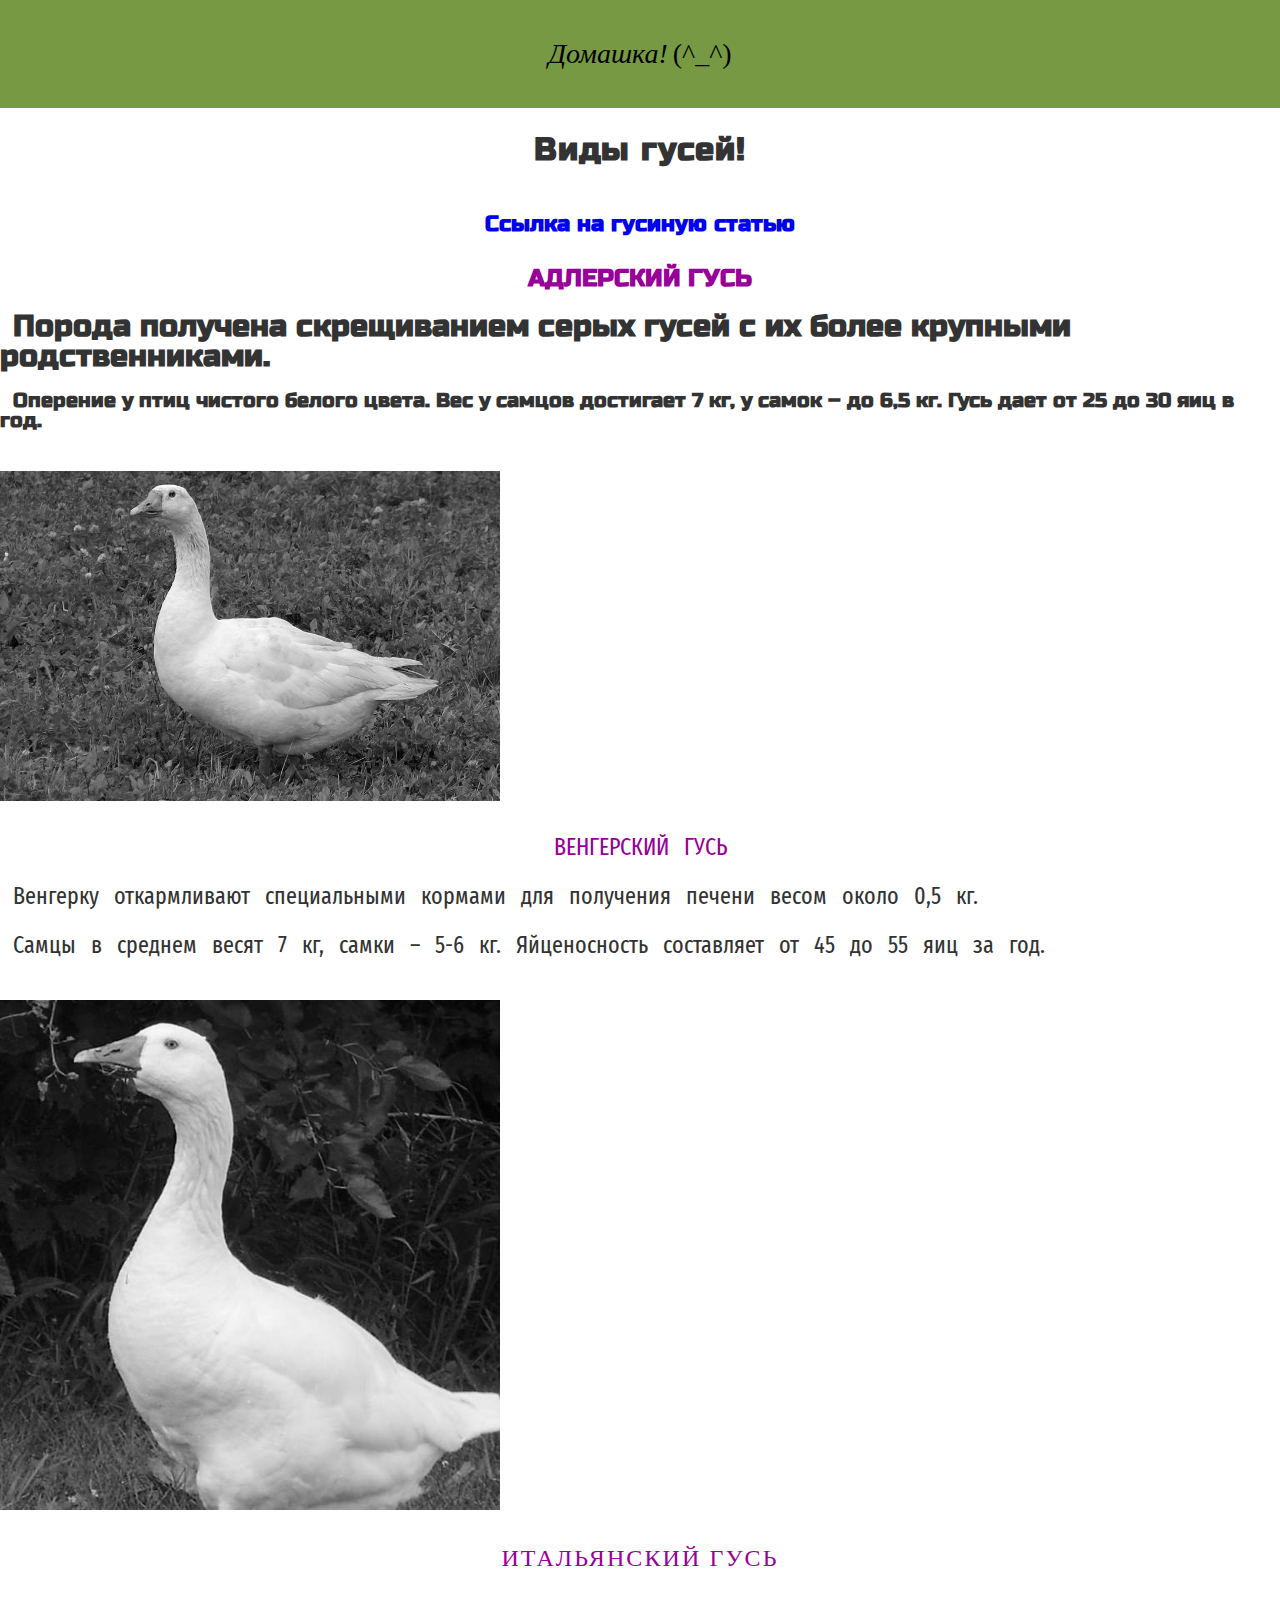
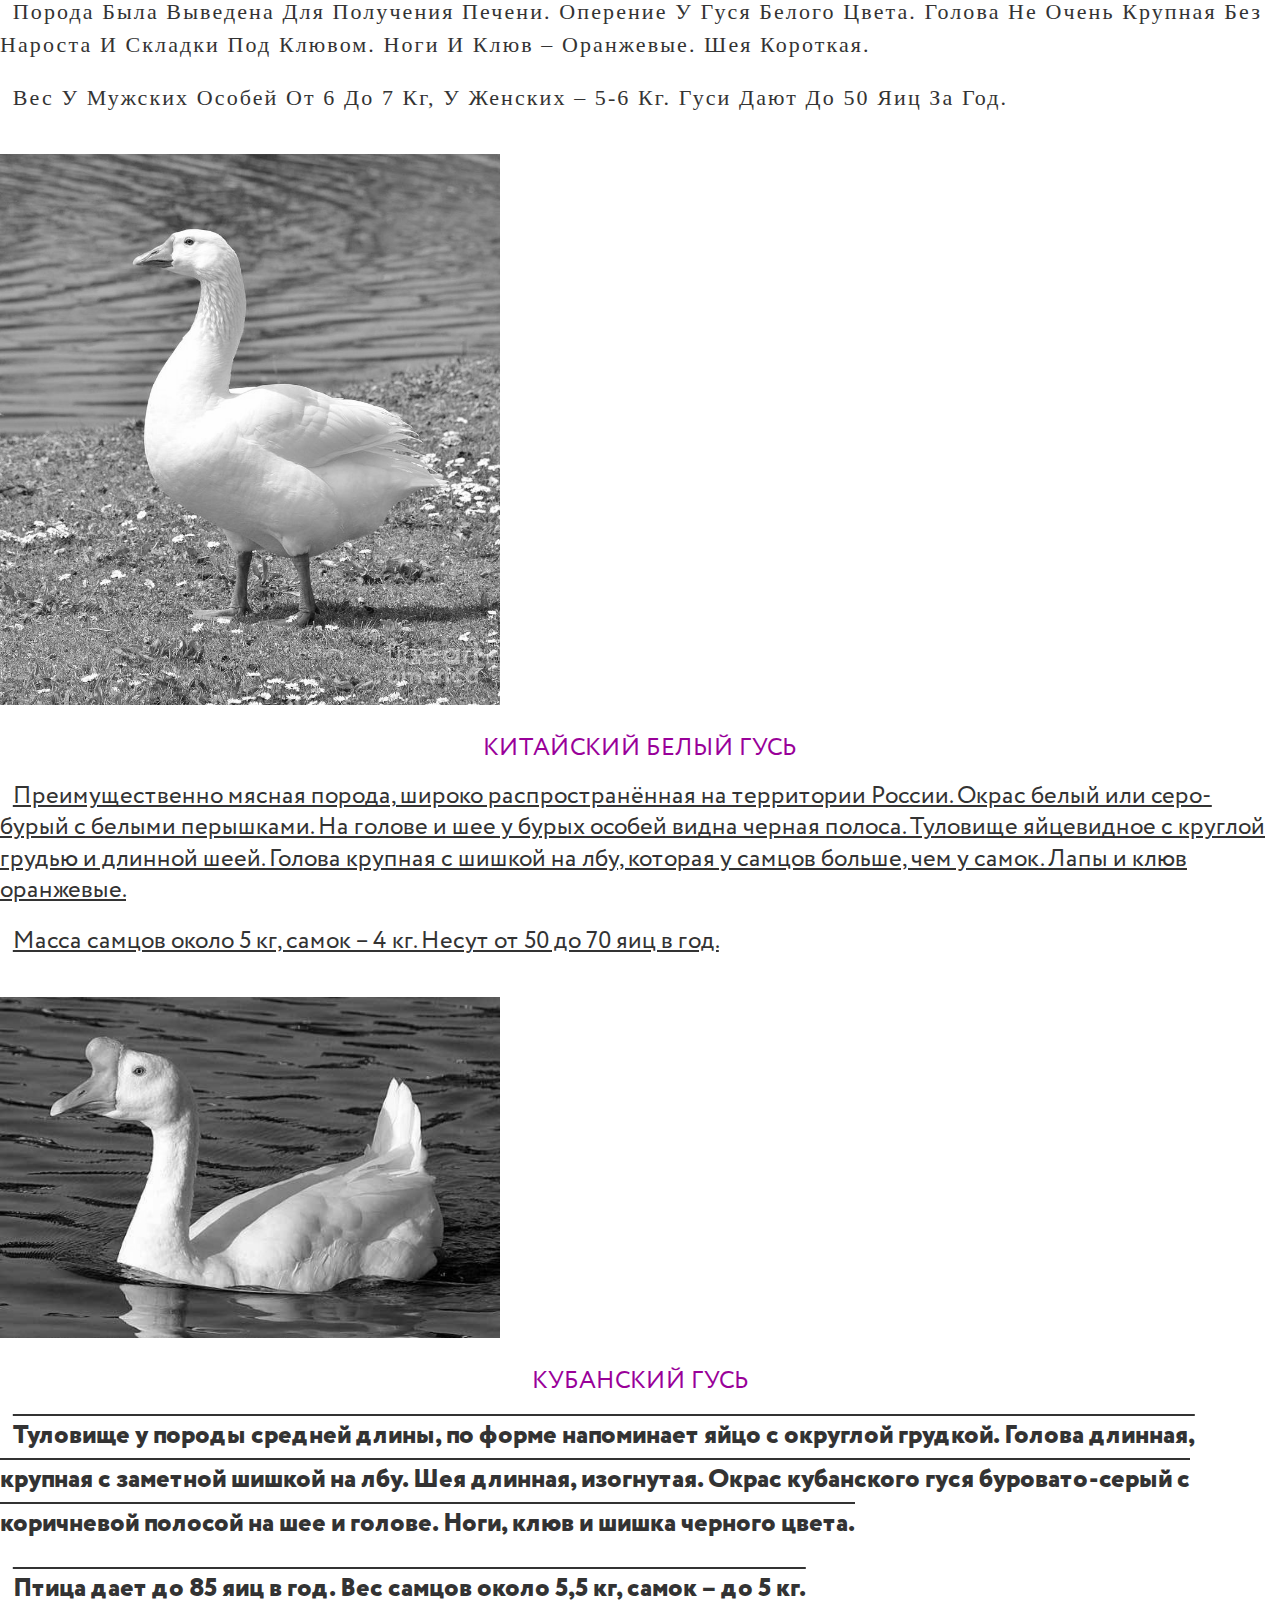
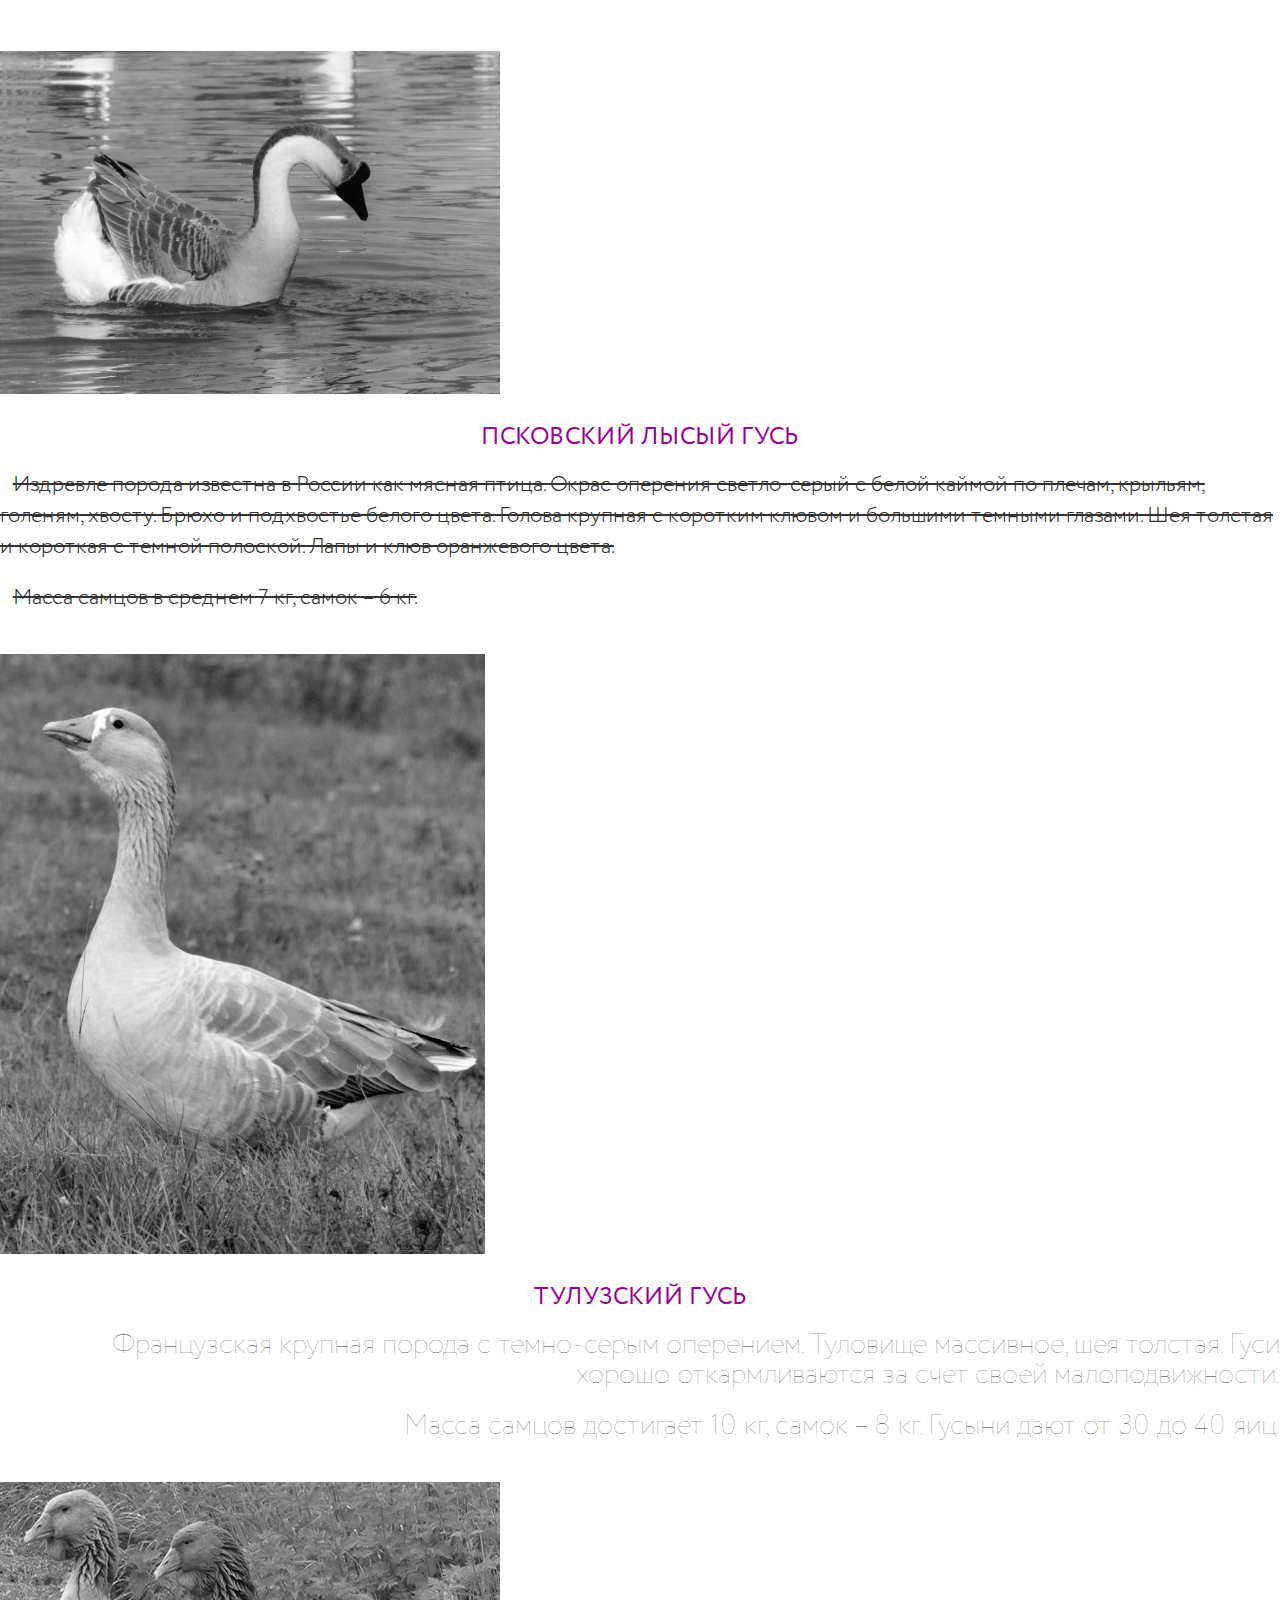
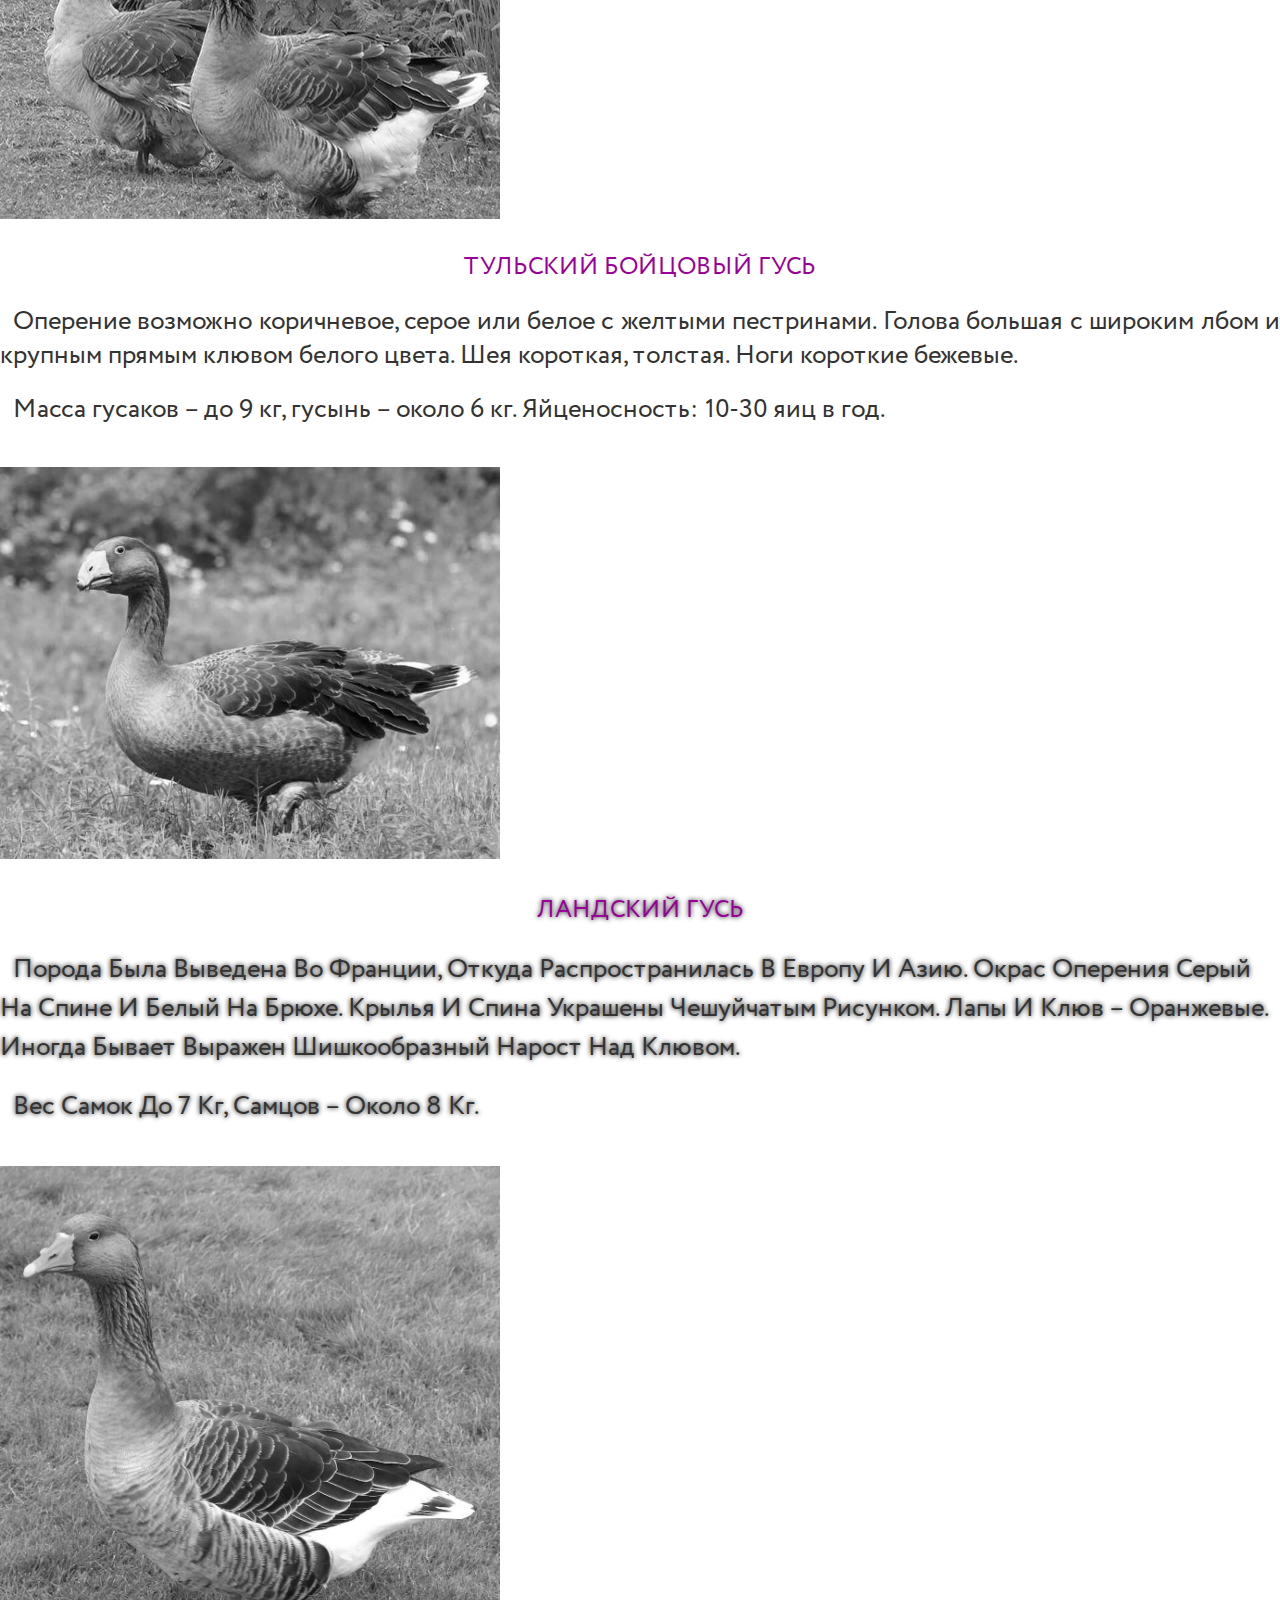
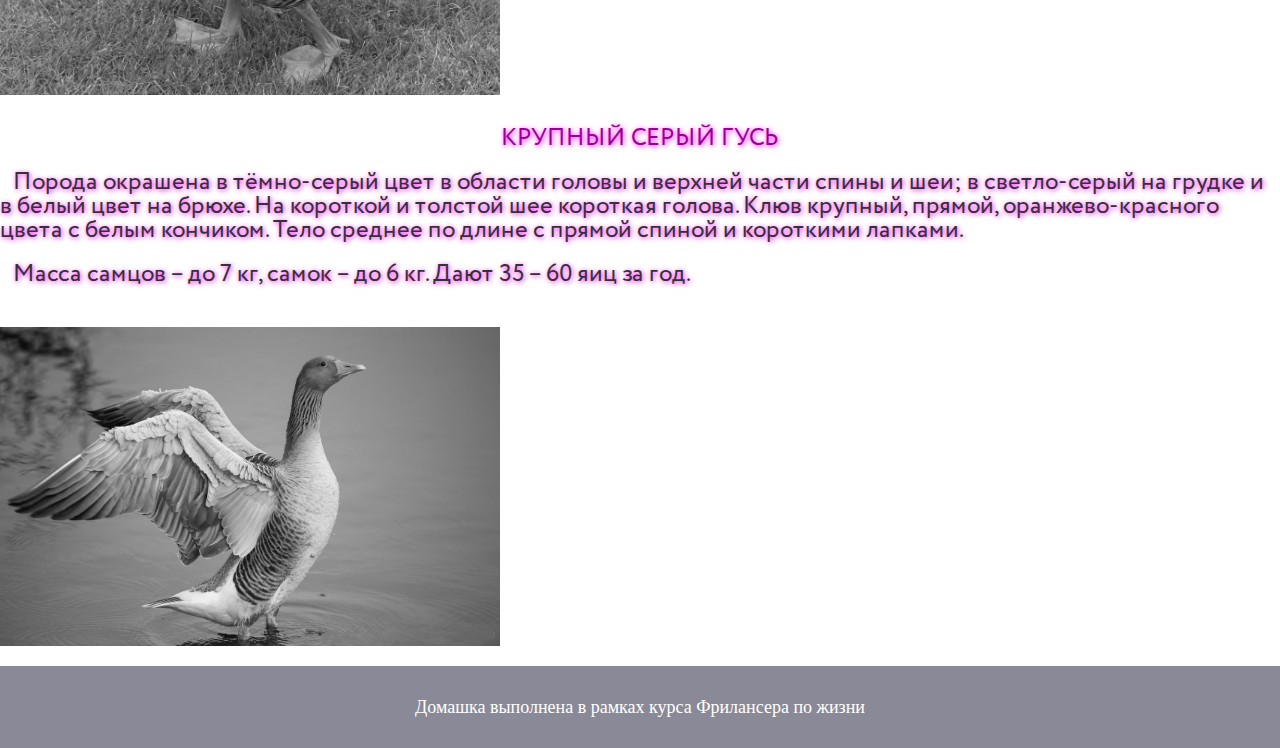
<file: index.html>
<!DOCTYPE html>
<html lang="ru">
<head>
	<meta charset="utf-8">
	<meta name="viewport" content="width=device-width, initial-scale=1.0">
	<link rel="preconnect" href="https://fonts.googleapis.com">
	<link rel="preconnect" href="https://fonts.gstatic.com" crossorigin>
	<link href="https://fonts.googleapis.com/css2?family=Fira+Sans+Extra+Condensed:ital,wght@0,100;0,400;0,700;1,400&family=Russo+One&display=swap" rel="stylesheet">
	<link rel="stylesheet" type="text/css" href="css/style.css">
	<title>Lesson 4</title>
</head>
<body>
	<div class="wrapper">
		<header>
			<div class="container">
				<div class="homework">
					<p>Домашка!<span>(^_^)</span></p>
				</div>
			</div>
		</header>
		<main>
			<div class="container">
				<div class="title">
					<h1>Виды гусей!</h1>
					<p><a href="https://o-prirode.ru/gus">Ссылка на гусиную статью</a></p>
				</div>
				<div class="block1">
					<h2>Адлерский гусь</h2>
					<p>Порода получена скрещиванием серых гусей с их более крупными родственниками. </p>
					<p>Оперение у птиц чистого белого цвета. Вес у самцов достигает 7 кг, у самок – до 6,5 кг. Гусь дает от 25 до 30 яиц в год.</p>
					<img src="img/adler.jpg" alt="Гусь">
				</div>
				<div class="block2">
					<h2>Венгерский гусь</h2>
					<p>Венгерку откармливают специальными кормами для получения печени весом около 0,5 кг.</p>
					<p>Самцы в среднем весят 7 кг, самки – 5-6 кг. Яйценосность составляет от 45 до 55 яиц за год.</p>
					<img src="img/hungary.jpg" alt="Гусь">
				</div>
				<div class="block3">
					<h2>Итальянский гусь</h2>
					<p>Порода была выведена для получения печени. Оперение у гуся белого цвета. Голова не очень крупная без нароста и складки под клювом. Ноги и клюв – оранжевые. Шея короткая. </p>
					<p>Вес у мужских особей от 6 до 7 кг, у женских – 5-6 кг. Гуси дают до 50 яиц за год.</p>
					<img src="img/italia.jpg" alt="Гусь">
				</div>
				<div class="block4">
					<h2>Китайский белый гусь</h2>
					<p>Преимущественно мясная порода, широко распространённая на территории России. Окрас белый или серо-бурый с белыми перышками. На голове и шее у бурых особей видна черная полоса. Туловище яйцевидное с круглой грудью и длинной шеей. Голова крупная с шишкой на лбу, которая у самцов больше, чем у самок. Лапы и клюв оранжевые.</p>
					<p>Масса самцов около 5 кг, самок – 4 кг. Несут от 50 до 70 яиц в год.</p>
					<img src="img/chine.jpg" alt="Гусь">
				</div>
				<div class="block5">
					<h2>Кубанский гусь</h2>
					<p>Туловище у породы средней длины, по форме напоминает яйцо с округлой грудкой. Голова длинная, крупная с заметной шишкой на лбу. Шея длинная, изогнутая. Окрас кубанского гуся буровато-серый с коричневой полосой на шее и голове. Ноги, клюв и шишка черного цвета.</p>
					<p>Птица дает до 85 яиц в год. Вес самцов около 5,5 кг, самок – до 5 кг.</p>
					<img src="img/kuban.jpeg" alt="Гусь">
				</div>
				<div class="block6">
					<h2>Псковский лысый гусь</h2>
					<p>Издревле порода известна в России как мясная птица. Окрас оперения светло-серый с белой каймой по плечам, крыльям, голеням, хвосту. Брюхо и подхвостье белого цвета. Голова крупная с коротким клювом и большими темными глазами. Шея толстая и короткая с темной полоской. Лапы и клюв оранжевого цвета. </p>
					<p>Масса самцов в среднем 7 кг, самок – 6 кг.</p>
					<img src="img/pskov.jpg" alt="Гусь">
				</div>
				<div class="block7">
					<h2>Тулузский гусь</h2>
					<p>Французская крупная порода с темно-серым оперением. Туловище массивное, шея толстая. Гуси хорошо откармливаются за счет своей малоподвижности. </p>
					<p>Масса самцов достигает 10 кг, самок – 8 кг. Гусыни дают от 30 до 40 яиц.</p>
					<img src="img/tuluz.jpg" alt="Гусь">
				</div>
				<div class="block8">
					<h2>Тульский бойцовый гусь</h2>
					<p>Оперение возможно коричневое, серое или белое с желтыми пестринами. Голова большая с широким лбом и крупным прямым клювом белого цвета. Шея короткая, толстая. Ноги короткие бежевые. </p>
					<p>Масса гусаков – до 9 кг, гусынь – около 6 кг. Яйценосность: 10-30 яиц в год.</p>
					<img src="img/tula.jpg" alt="Гусь">
				</div>
				<div class="block9">
					<h2>Ландский гусь</h2>
					<p>Порода была выведена во Франции, откуда распространилась в Европу и Азию. Окрас оперения серый на спине и белый на брюхе. Крылья и спина украшены чешуйчатым рисунком. Лапы и клюв – оранжевые. Иногда бывает выражен шишкообразный нарост над клювом. </p>
					<p>Вес самок до 7 кг, самцов – около 8 кг.</p>
					<img src="img/land.jpg" alt="Гусь">
				</div>
				<div class="block10">
					<h2>Крупный серый гусь</h2>
					<p>Порода окрашена в тёмно-серый цвет в области головы и верхней части спины и шеи; в светло-серый на грудке и в белый цвет на брюхе. На короткой и толстой шее короткая голова. Клюв крупный, прямой, оранжево-красного цвета с белым кончиком. Тело среднее по длине с прямой спиной и короткими лапками. </p>
					<p>Масса самцов – до 7 кг, самок – до 6 кг. Дают 35 – 60 яиц за год.</p>
					<img src="img/grey.jpeg" alt="Гусь">
				</div>
			</div>
		</main>
		<footer>
			<div class="container">
				<div class="freelancer">
					Домашка выполнена в рамках курса Фрилансера по жизни
				</div>
			</div>
		</footer>
	</div>
</body>
</html>
</file>
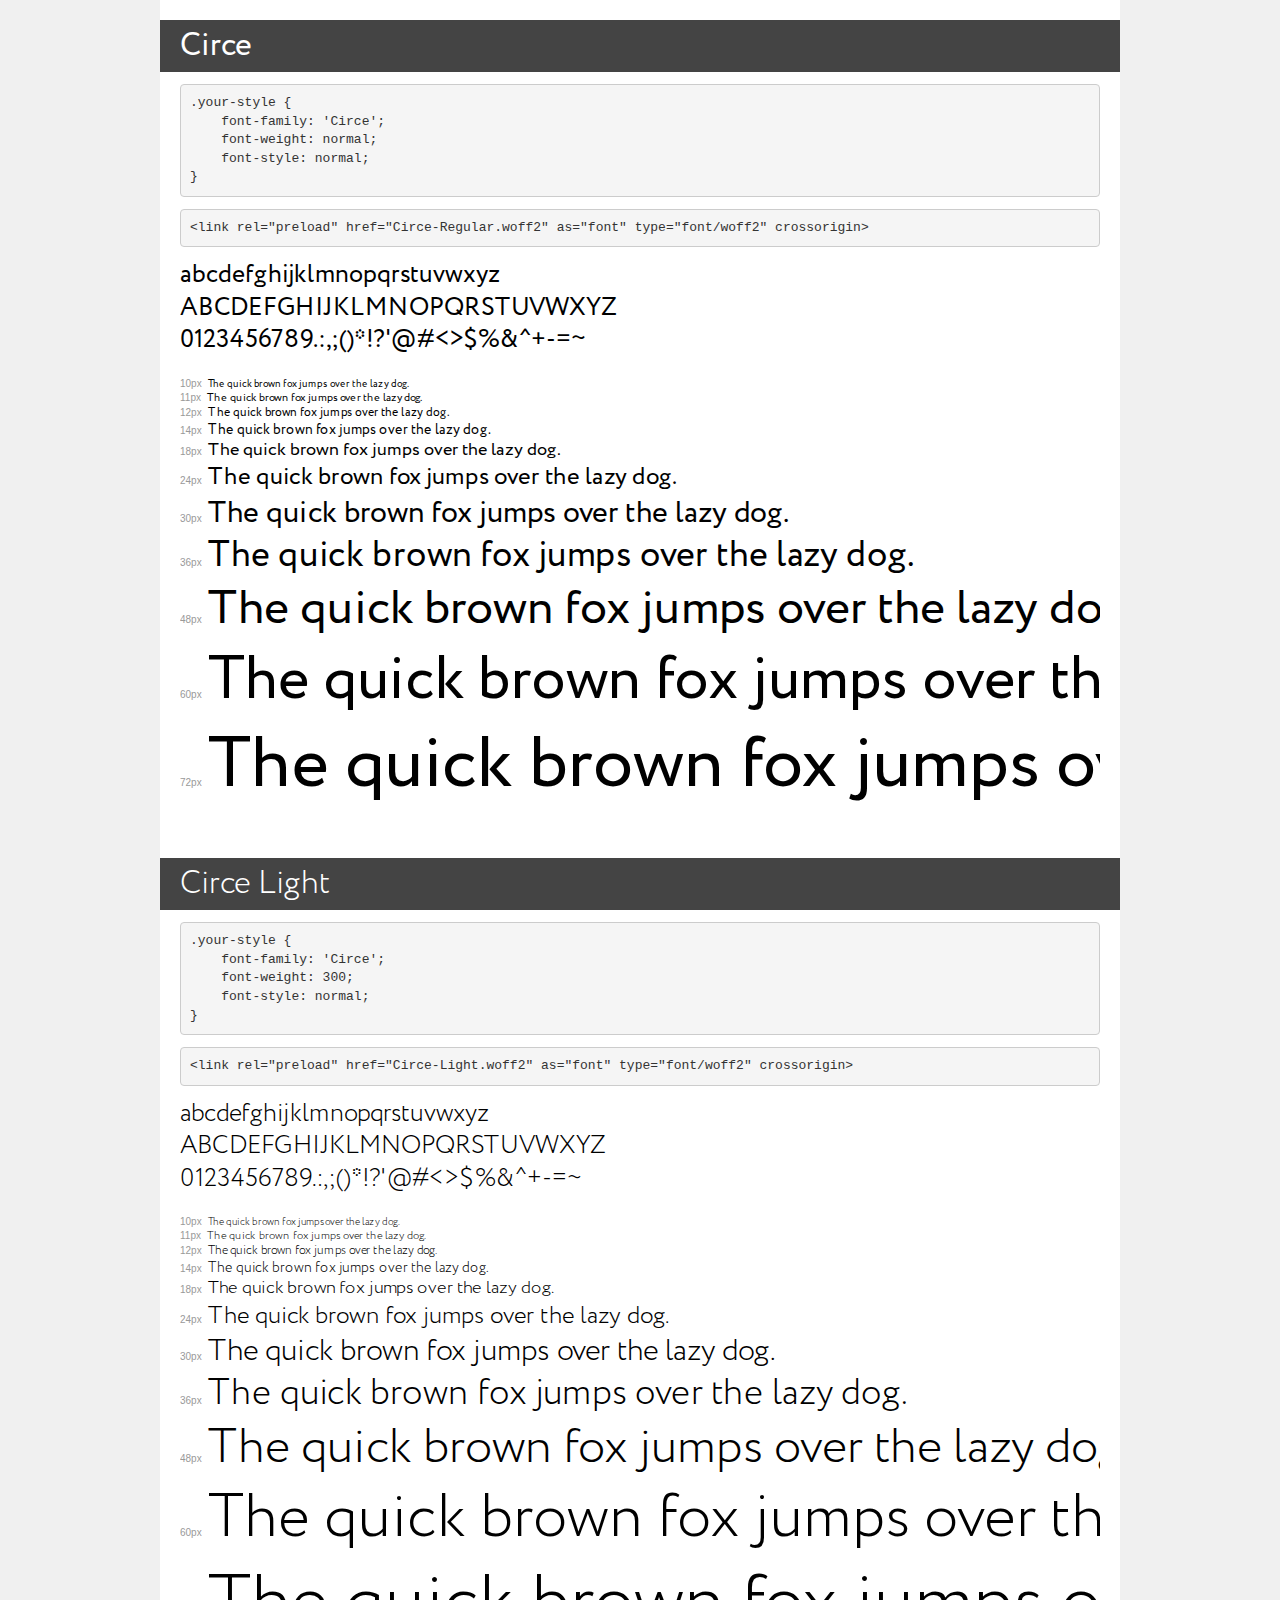
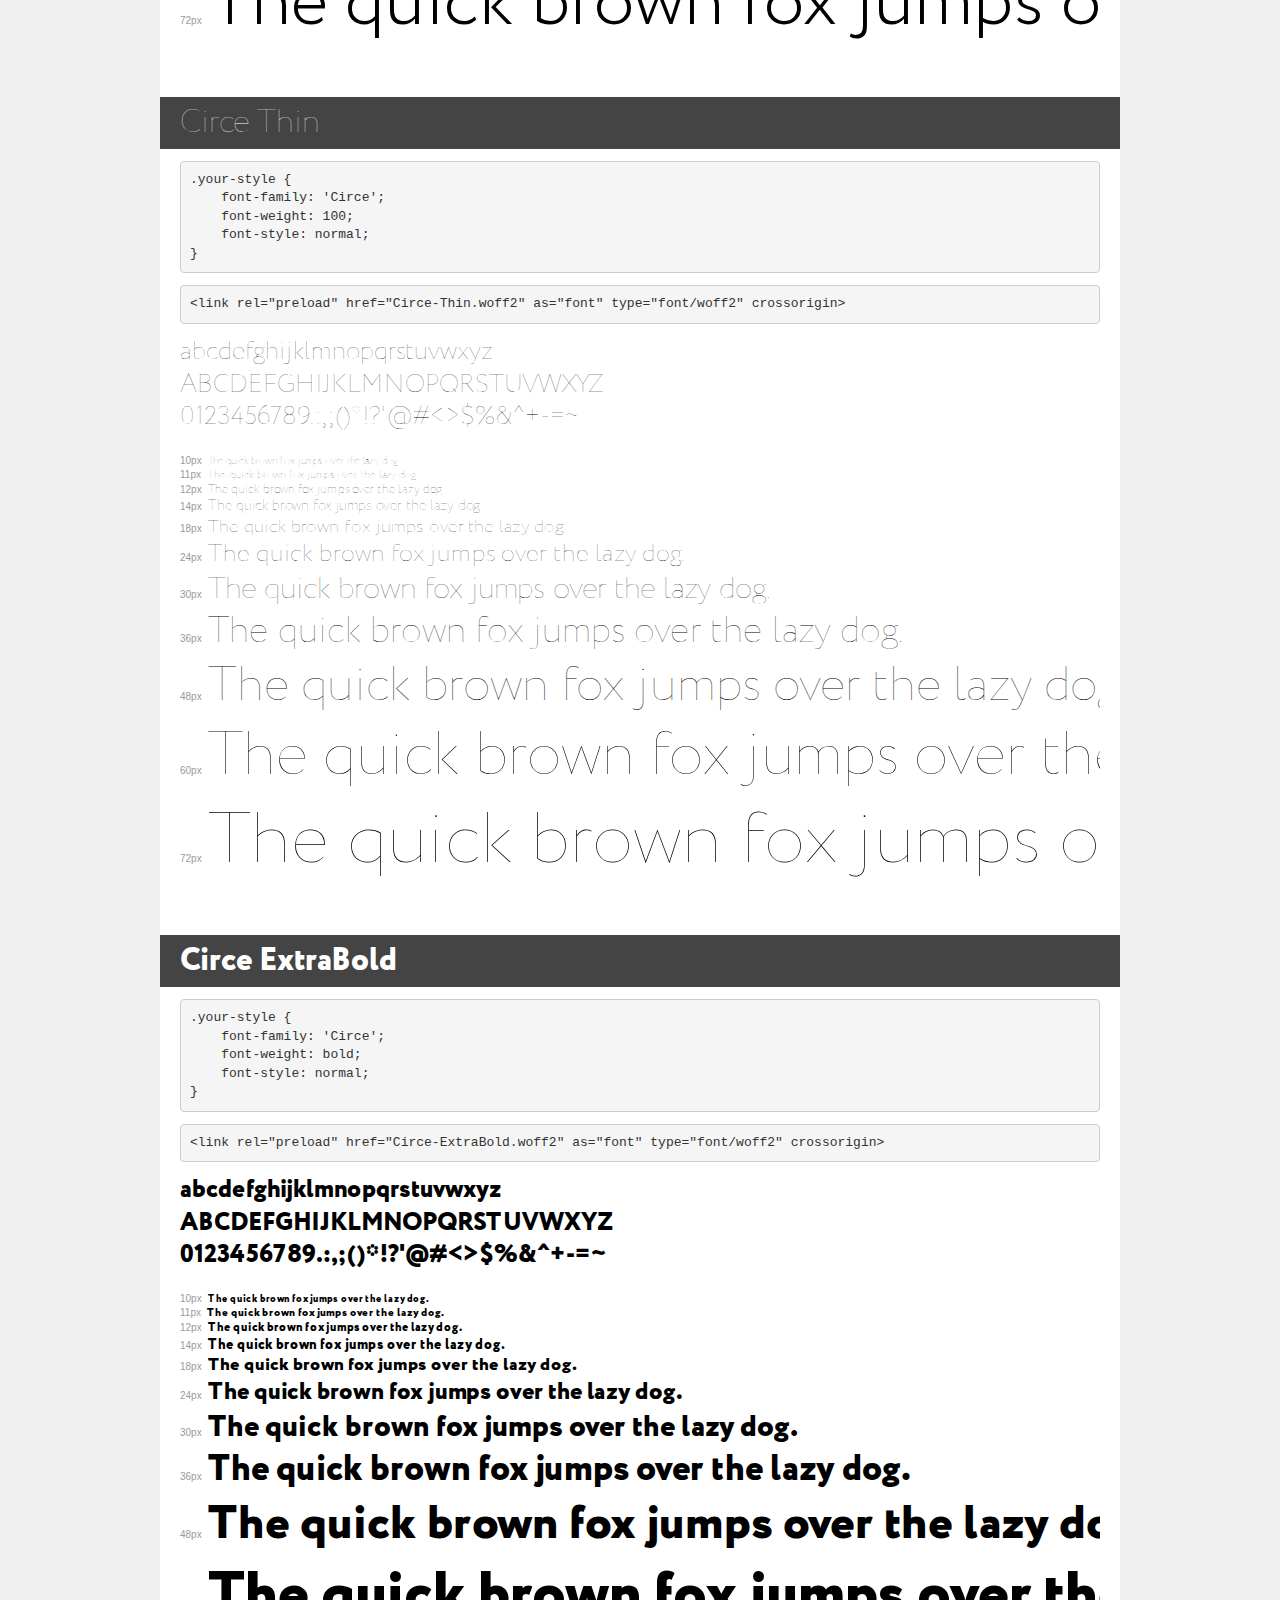
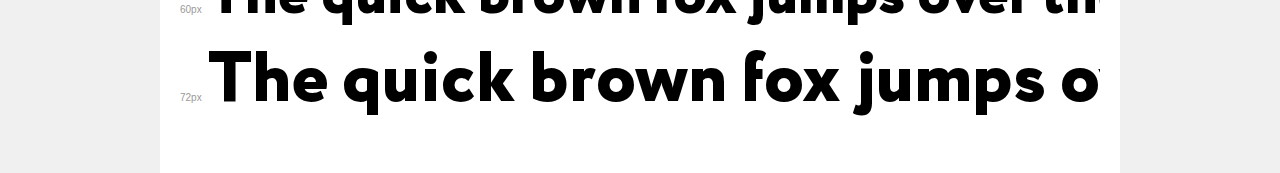
<file: fonts/demo.html>
<!DOCTYPE html>
<html lang="en">
<head>
    <meta charset="utf-8">
    <meta http-equiv="X-UA-Compatible" content="IE=edge">
    <meta name="viewport" content="width=device-width, initial-scale=1">
    <meta name="robots" content="noindex, noarchive">
    <meta name="format-detection" content="telephone=no">
    <title>Transfonter demo</title>
    <link href="stylesheet.css" rel="stylesheet">
    <style>
        /*
        http://meyerweb.com/eric/tools/css/reset/
        v2.0 | 20110126
        License: none (public domain)
        */
        html, body, div, span, applet, object, iframe,
        h1, h2, h3, h4, h5, h6, p, blockquote, pre,
        a, abbr, acronym, address, big, cite, code,
        del, dfn, em, img, ins, kbd, q, s, samp,
        small, strike, strong, sub, sup, tt, var,
        b, u, i, center,
        dl, dt, dd, ol, ul, li,
        fieldset, form, label, legend,
        table, caption, tbody, tfoot, thead, tr, th, td,
        article, aside, canvas, details, embed,
        figure, figcaption, footer, header, hgroup,
        menu, nav, output, ruby, section, summary,
        time, mark, audio, video {
            margin: 0;
            padding: 0;
            border: 0;
            font-size: 100%;
            font: inherit;
            vertical-align: baseline;
        }
        /* HTML5 display-role reset for older browsers */
        article, aside, details, figcaption, figure,
        footer, header, hgroup, menu, nav, section {
            display: block;
        }
        body {
            line-height: 1;
        }
        ol, ul {
            list-style: none;
        }
        blockquote, q {
            quotes: none;
        }
        blockquote:before, blockquote:after,
        q:before, q:after {
            content: '';
            content: none;
        }
        table {
            border-collapse: collapse;
            border-spacing: 0;
        }
        /* demo styles */
        body {
            background: #f0f0f0;
            color: #000;
        }
        .page {
            background: #fff;
            width: 920px;
            margin: 0 auto;
            padding: 20px 20px 0 20px;
            overflow: hidden;
        }
        .font-container {
            overflow-x: auto;
            overflow-y: hidden;
            margin-bottom: 40px;
            line-height: 1.3;
            white-space: nowrap;
            padding-bottom: 5px;
        }
        h1 {
            position: relative;
            background: #444;
            font-size: 32px;
            color: #fff;
            padding: 10px 20px;
            margin: 0 -20px 12px -20px;
        }
        .letters {
            font-size: 25px;
            margin-bottom: 20px;
        }
        .s10:before {
            content: '10px';
        }
        .s11:before {
            content: '11px';
        }
        .s12:before {
            content: '12px';
        }
        .s14:before {
            content: '14px';
        }
        .s18:before {
            content: '18px';
        }
        .s24:before {
            content: '24px';
        }
        .s30:before {
            content: '30px';
        }
        .s36:before {
            content: '36px';
        }
        .s48:before {
            content: '48px';
        }
        .s60:before {
            content: '60px';
        }
        .s72:before {
            content: '72px';
        }
        .s10:before, .s11:before, .s12:before, .s14:before,
        .s18:before, .s24:before, .s30:before, .s36:before,
        .s48:before, .s60:before, .s72:before {
            font-family: Arial, sans-serif;
            font-size: 10px;
            font-weight: normal;
            font-style: normal;
            color: #999;
            padding-right: 6px;
        }
        pre {
            display: block;
            padding: 9px;
            margin: 0 0 12px;
            font-family: Monaco, Menlo, Consolas, "Courier New", monospace;
            font-size: 13px;
            line-height: 1.428571429;
            color: #333;
            font-weight: normal;
            font-style: normal;
            background-color: #f5f5f5;
            border: 1px solid #ccc;
            overflow-x: auto;
            border-radius: 4px;
        }
        /* responsive */
        @media (max-width: 959px) {
            .page {
                width: auto;
                margin: 0;
            }
        }
    </style>
</head>
<body>
<div class="page">
    <div class="demo">
        <h1 style="font-family: 'Circe'; font-weight: normal; font-style: normal;">Circe</h1>
        <pre title="Usage">.your-style {
    font-family: 'Circe';
    font-weight: normal;
    font-style: normal;
}</pre>
        <pre title="Preload (optional)">
&lt;link rel=&quot;preload&quot; href=&quot;Circe-Regular.woff2&quot; as=&quot;font&quot; type=&quot;font/woff2&quot; crossorigin&gt;</pre>
        <div class="font-container" style="font-family: 'Circe'; font-weight: normal; font-style: normal;">
            <p class="letters">
                abcdefghijklmnopqrstuvwxyz<br>
ABCDEFGHIJKLMNOPQRSTUVWXYZ<br>
                0123456789.:,;()*!?'@#&lt;&gt;$%&^+-=~
            </p>
            <p class="s10" style="font-size: 10px;">The quick brown fox jumps over the lazy dog.</p>
            <p class="s11" style="font-size: 11px;">The quick brown fox jumps over the lazy dog.</p>
            <p class="s12" style="font-size: 12px;">The quick brown fox jumps over the lazy dog.</p>
            <p class="s14" style="font-size: 14px;">The quick brown fox jumps over the lazy dog.</p>
            <p class="s18" style="font-size: 18px;">The quick brown fox jumps over the lazy dog.</p>
            <p class="s24" style="font-size: 24px;">The quick brown fox jumps over the lazy dog.</p>
            <p class="s30" style="font-size: 30px;">The quick brown fox jumps over the lazy dog.</p>
            <p class="s36" style="font-size: 36px;">The quick brown fox jumps over the lazy dog.</p>
            <p class="s48" style="font-size: 48px;">The quick brown fox jumps over the lazy dog.</p>
            <p class="s60" style="font-size: 60px;">The quick brown fox jumps over the lazy dog.</p>
            <p class="s72" style="font-size: 72px;">The quick brown fox jumps over the lazy dog.</p>
        </div>
    </div>

    <div class="demo">
        <h1 style="font-family: 'Circe'; font-weight: 300; font-style: normal;">Circe Light</h1>
        <pre title="Usage">.your-style {
    font-family: 'Circe';
    font-weight: 300;
    font-style: normal;
}</pre>
        <pre title="Preload (optional)">
&lt;link rel=&quot;preload&quot; href=&quot;Circe-Light.woff2&quot; as=&quot;font&quot; type=&quot;font/woff2&quot; crossorigin&gt;</pre>
        <div class="font-container" style="font-family: 'Circe'; font-weight: 300; font-style: normal;">
            <p class="letters">
                abcdefghijklmnopqrstuvwxyz<br>
ABCDEFGHIJKLMNOPQRSTUVWXYZ<br>
                0123456789.:,;()*!?'@#&lt;&gt;$%&^+-=~
            </p>
            <p class="s10" style="font-size: 10px;">The quick brown fox jumps over the lazy dog.</p>
            <p class="s11" style="font-size: 11px;">The quick brown fox jumps over the lazy dog.</p>
            <p class="s12" style="font-size: 12px;">The quick brown fox jumps over the lazy dog.</p>
            <p class="s14" style="font-size: 14px;">The quick brown fox jumps over the lazy dog.</p>
            <p class="s18" style="font-size: 18px;">The quick brown fox jumps over the lazy dog.</p>
            <p class="s24" style="font-size: 24px;">The quick brown fox jumps over the lazy dog.</p>
            <p class="s30" style="font-size: 30px;">The quick brown fox jumps over the lazy dog.</p>
            <p class="s36" style="font-size: 36px;">The quick brown fox jumps over the lazy dog.</p>
            <p class="s48" style="font-size: 48px;">The quick brown fox jumps over the lazy dog.</p>
            <p class="s60" style="font-size: 60px;">The quick brown fox jumps over the lazy dog.</p>
            <p class="s72" style="font-size: 72px;">The quick brown fox jumps over the lazy dog.</p>
        </div>
    </div>

    <div class="demo">
        <h1 style="font-family: 'Circe'; font-weight: 100; font-style: normal;">Circe Thin</h1>
        <pre title="Usage">.your-style {
    font-family: 'Circe';
    font-weight: 100;
    font-style: normal;
}</pre>
        <pre title="Preload (optional)">
&lt;link rel=&quot;preload&quot; href=&quot;Circe-Thin.woff2&quot; as=&quot;font&quot; type=&quot;font/woff2&quot; crossorigin&gt;</pre>
        <div class="font-container" style="font-family: 'Circe'; font-weight: 100; font-style: normal;">
            <p class="letters">
                abcdefghijklmnopqrstuvwxyz<br>
ABCDEFGHIJKLMNOPQRSTUVWXYZ<br>
                0123456789.:,;()*!?'@#&lt;&gt;$%&^+-=~
            </p>
            <p class="s10" style="font-size: 10px;">The quick brown fox jumps over the lazy dog.</p>
            <p class="s11" style="font-size: 11px;">The quick brown fox jumps over the lazy dog.</p>
            <p class="s12" style="font-size: 12px;">The quick brown fox jumps over the lazy dog.</p>
            <p class="s14" style="font-size: 14px;">The quick brown fox jumps over the lazy dog.</p>
            <p class="s18" style="font-size: 18px;">The quick brown fox jumps over the lazy dog.</p>
            <p class="s24" style="font-size: 24px;">The quick brown fox jumps over the lazy dog.</p>
            <p class="s30" style="font-size: 30px;">The quick brown fox jumps over the lazy dog.</p>
            <p class="s36" style="font-size: 36px;">The quick brown fox jumps over the lazy dog.</p>
            <p class="s48" style="font-size: 48px;">The quick brown fox jumps over the lazy dog.</p>
            <p class="s60" style="font-size: 60px;">The quick brown fox jumps over the lazy dog.</p>
            <p class="s72" style="font-size: 72px;">The quick brown fox jumps over the lazy dog.</p>
        </div>
    </div>

    <div class="demo">
        <h1 style="font-family: 'Circe'; font-weight: bold; font-style: normal;">Circe ExtraBold</h1>
        <pre title="Usage">.your-style {
    font-family: 'Circe';
    font-weight: bold;
    font-style: normal;
}</pre>
        <pre title="Preload (optional)">
&lt;link rel=&quot;preload&quot; href=&quot;Circe-ExtraBold.woff2&quot; as=&quot;font&quot; type=&quot;font/woff2&quot; crossorigin&gt;</pre>
        <div class="font-container" style="font-family: 'Circe'; font-weight: bold; font-style: normal;">
            <p class="letters">
                abcdefghijklmnopqrstuvwxyz<br>
ABCDEFGHIJKLMNOPQRSTUVWXYZ<br>
                0123456789.:,;()*!?'@#&lt;&gt;$%&^+-=~
            </p>
            <p class="s10" style="font-size: 10px;">The quick brown fox jumps over the lazy dog.</p>
            <p class="s11" style="font-size: 11px;">The quick brown fox jumps over the lazy dog.</p>
            <p class="s12" style="font-size: 12px;">The quick brown fox jumps over the lazy dog.</p>
            <p class="s14" style="font-size: 14px;">The quick brown fox jumps over the lazy dog.</p>
            <p class="s18" style="font-size: 18px;">The quick brown fox jumps over the lazy dog.</p>
            <p class="s24" style="font-size: 24px;">The quick brown fox jumps over the lazy dog.</p>
            <p class="s30" style="font-size: 30px;">The quick brown fox jumps over the lazy dog.</p>
            <p class="s36" style="font-size: 36px;">The quick brown fox jumps over the lazy dog.</p>
            <p class="s48" style="font-size: 48px;">The quick brown fox jumps over the lazy dog.</p>
            <p class="s60" style="font-size: 60px;">The quick brown fox jumps over the lazy dog.</p>
            <p class="s72" style="font-size: 72px;">The quick brown fox jumps over the lazy dog.</p>
        </div>
    </div>

</div>
</body>
</html>
</file>
<file: css/style.css>
/* Шрифты */

@font-face {
    font-family: 'Circe';
    src: url('../fonts/Circe-Regular.woff2') format('woff2'),
        url('../fonts/Circe-Regular.woff') format('woff');
    font-weight: normal;
    font-style: normal;
    font-display: swap;
}

@font-face {
    font-family: 'Circe';
    src: url('../fonts/Circe-Light.woff2') format('woff2'),
        url('../fonts/Circe-Light.woff') format('woff');
    font-weight: 300;
    font-style: normal;
    font-display: swap;
}

@font-face {
    font-family: 'Circe';
    src: url('../fonts/Circe-Thin.woff2') format('woff2'),
        url('../fonts/Circe-Thin.woff') format('woff');
    font-weight: 100;
    font-style: normal;
    font-display: swap;
}

@font-face {
    font-family: 'Circe';
    src: url('../fonts/Circe-ExtraBold.woff2') format('woff2'),
        url('../fonts/Circe-ExtraBold.woff') format('woff');
    font-weight: bold;
    font-style: normal;
    font-display: swap;
}

/* Обнуляшка*/

*,
*::before,
*::after {
	margin: 0;
	padding: 0;
	border: 0;
}

a,
a:visited {
	text-decoration: none;
}
a:hover {
	text-decoration: none;
}
h1,
h2,
h3,
h4,
h5,
h6 {
	font-weight: inherit;
	font-size: inherit;
}
img {
	vertical-align: top;
}
html {
	font-size: 16px;
}
body {
	line-height: 1;
}

/* Ограничение ширины контента. Знаю, что пока нельзя, но жить без этого не могу */

.container {
	max-width: 1280px;
	margin: 0 auto;
}

/* Шапка */

header {
	background-color: #794;
}
.homework {
	font-style: italic;
	text-align: center;
	padding: 20px;
	font-size: 28px;
}
.homework span {
	font-style: normal;
	padding: 0 0 0 5px;
}

/* Контентная часть */

main {
	color: #333;
	margin-bottom: 20px;
}

h1 {
	text-align: center;
	padding: 20px;
	letter-spacing: 0.8px;
	line-height: 1.4;
	font-size: 32px;
}

h2 {
	font-size: 24px;
	text-transform: uppercase;
	margin-top: 32px;
	text-align: center;
	color: #990099;
}

img {
	max-width: 500px;
	max-height: 600px;
	margin: 20px 0 0 0;
	filter:  grayscale(1);
	transition: all 0.8s ease 0s;
}

img:hover {
	filter: grayscale(0);
}

p {
	margin: 20px 0 20px 0;
}

.title {
	font-size: 28px;
}
.title,
.block1 {
	font-family: 'Russo One', sans-serif;
	font-weight: 700;
}

.title p {
	text-align: center;
	font-size: 22px;
}

.title ~ div p {
	text-indent: 1%;
}

.block1 {
	font-size: 20px;
}

.block1 h2 + * {
	font-size: 30px;
}

.block2 {
	font-size: 24px;
	line-height: 120%;
	letter-spacing: normal;
	word-spacing: 10px;
	font-family: 'Fira Sans Extra Condensed', sans-serif;
}

.block3 {
	font-size: 22px;
	letter-spacing: 2.1px;
	line-height: 150%;
	text-transform: capitalize;
}
.block3 ~ div {
	font-family: 'Circe';
}

.block4 p {
	font-size: 24px;
	line-height: 130%;
	text-decoration: underline;
}

.block5 p {
	font-size: 26px;
	line-height: 170%;
	text-decoration: overline;
	font-weight: 700;
}

.block6 p {
	font-size: 22px;
	line-height: 140%;
	text-decoration: line-through;
	font-weight: 300;
}

.block7 p {
	font-size: 28px;
	line-height: 110%;
	text-align: right;
	font-weight: 100;
}

.block8 {
	font-size: 26px;
	line-height: 130%;
	text-align: justify;
}

.block9 {
	font-size: 26px;
	line-height: 150%;
	text-shadow: 0px 0px 5px #000;
	text-transform: capitalize;
}

.block10 {
	font-size: 24px;
	text-shadow: 1px 1px 5px #ff00ff;
}

/* Подвал (т.е. цоколь!) */

footer {
	background-color: #778d;
	text-align: center;
	padding: 32px;
	font-size: 18px;
}

.freelancer {
	text-align: center;
	font-size: 18px;
	color: #fff;
}
</file>
<file: fonts/stylesheet.css>
@font-face {
    font-family: 'Circe';
    src: url('Circe-Regular.woff2') format('woff2'),
        url('Circe-Regular.woff') format('woff');
    font-weight: normal;
    font-style: normal;
    font-display: swap;
}

@font-face {
    font-family: 'Circe';
    src: url('Circe-Light.woff2') format('woff2'),
        url('Circe-Light.woff') format('woff');
    font-weight: 300;
    font-style: normal;
    font-display: swap;
}

@font-face {
    font-family: 'Circe';
    src: url('Circe-Thin.woff2') format('woff2'),
        url('Circe-Thin.woff') format('woff');
    font-weight: 100;
    font-style: normal;
    font-display: swap;
}

@font-face {
    font-family: 'Circe';
    src: url('Circe-ExtraBold.woff2') format('woff2'),
        url('Circe-ExtraBold.woff') format('woff');
    font-weight: bold;
    font-style: normal;
    font-display: swap;
}
</file>
